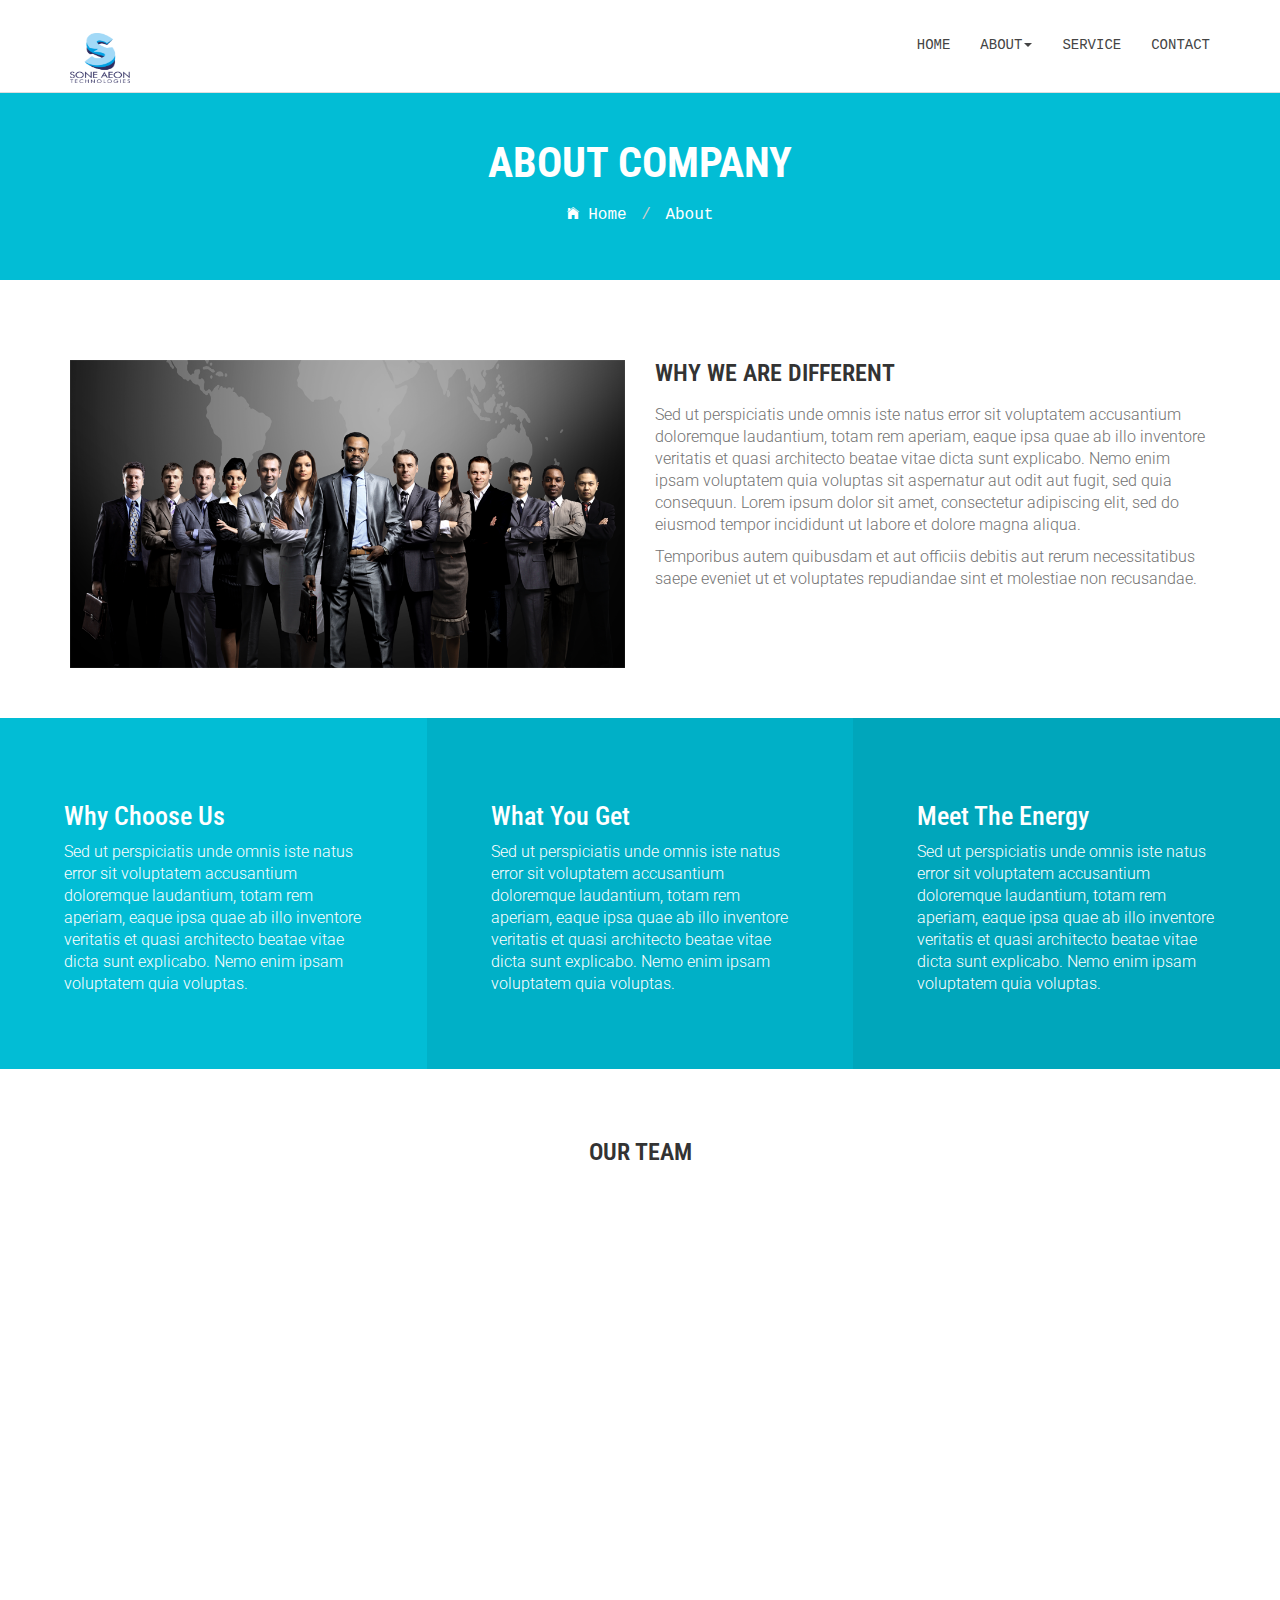
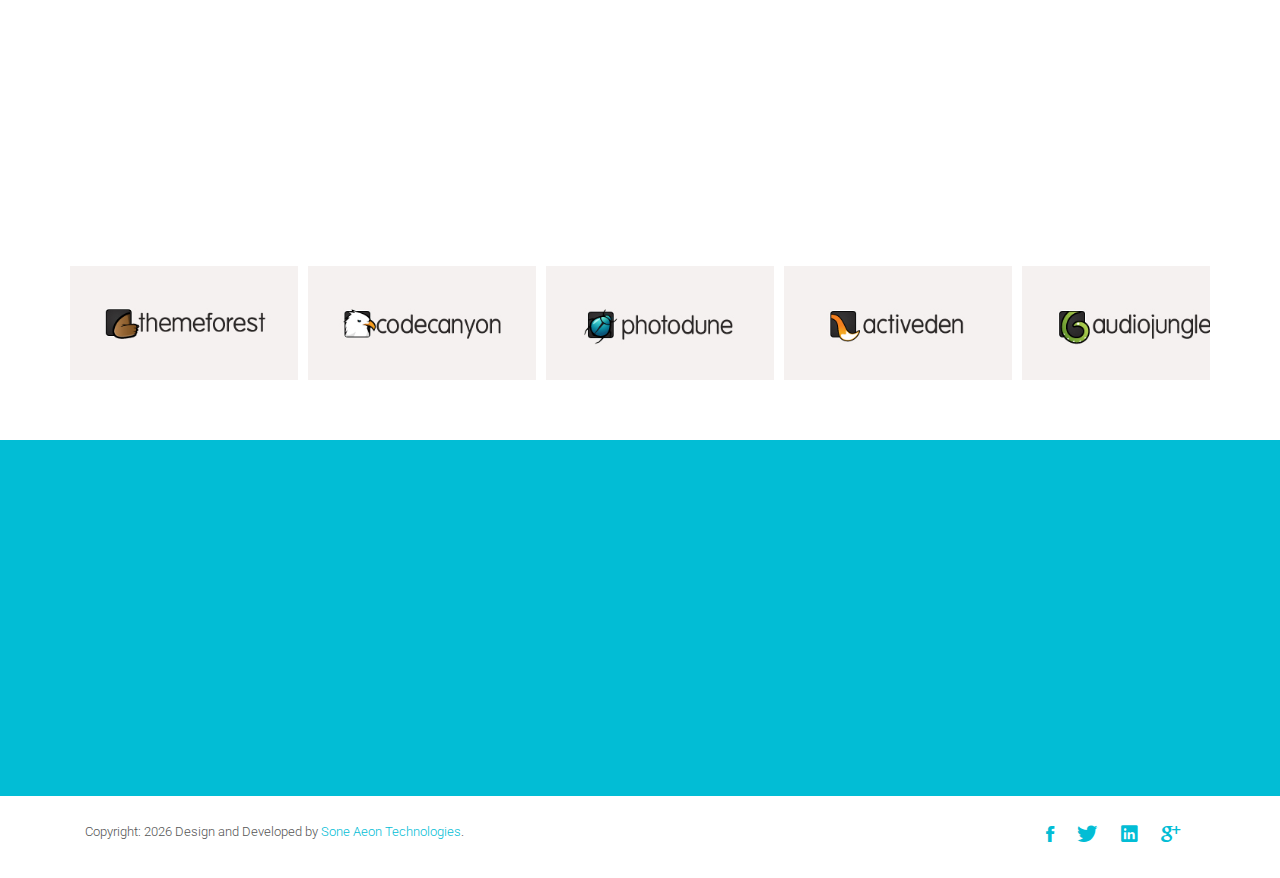
<file: project-sone aeone/about.html>
<!DOCTYPE html>
<html class="no-js">
    <head>
        <!-- Basic Page Needs
        ================================================== -->
        <meta charset="utf-8">
        <meta http-equiv="Content-Type" content="text/html; charset=utf-8">
        <link rel="icon" href="favicon.ico">
        <title>Sone Aeon Technologies</title>
        <meta name="description" content="">
        <meta name="keywords" content="">
        <meta name="author" content="">
        <!-- Mobile Specific Metas
        ================================================== -->
        <meta name="format-detection" content="telephone=no">
        <meta name="viewport" content="width=device-width, initial-scale=1">

        
        <!-- Template CSS Files
        ================================================== -->
        <!-- Twitter Bootstrs CSS -->
        <link rel="stylesheet" href="plugins/bootstrap/bootstrap.min.css">
        <!-- Ionicons Fonts Css -->
        <link rel="stylesheet" href="plugins/ionicons/ionicons.min.css">
        <!-- animate css -->
        <link rel="stylesheet" href="plugins/animate-css/animate.css">
        <!-- Hero area slider css-->
        <link rel="stylesheet" href="plugins/slider/slider.css">
        <!-- owl craousel css -->
        <link rel="stylesheet" href="plugins/owl-carousel/owl.carousel.css">
        <link rel="stylesheet" href="plugins/owl-carousel/owl.theme.css">
        <!-- Fancybox -->
        <link rel="stylesheet" href="plugins/facncybox/jquery.fancybox.css">
        <!-- template main css file -->
        <link rel="stylesheet" href="css/style.css">
    </head>
    <body>


        <!--
        ==================================================
        Header Section Start
        ================================================== -->
        <header id="top-bar" class="navbar-fixed-top animated-header">
            <div class="container">
                <div class="navbar-header">
                    <!-- responsive nav button -->
                    <button type="button" class="navbar-toggle" data-toggle="collapse" data-target=".navbar-collapse">
                    <span class="sr-only">Toggle navigation</span>
                    <span class="icon-bar"></span>
                    <span class="icon-bar"></span>
                    <span class="icon-bar"></span>
                    </button>
                    <!-- /responsive nav button -->
                    
                    <!-- logo -->
                    <div class="navbar-brand">
                        <a href="index.html" >
                            <img src="images/sonelogo.png" alt="">
                        </a>
                    </div>
                    <!-- /logo -->
                </div>
                <!-- main menu -->
                <nav class="collapse navbar-collapse navbar-right" role="navigation">
                    <div class="main-menu">
                        <ul class="nav navbar-nav navbar-right">
                            <li>
                                <a href="index.html" >Home</a>
                            </li>
                            <li class="dropdown">
                                    <a href="about.html" class="dropdown-toggle" >About<span class="caret"></span></a>
                                    <div class="dropdown-menu">
                                        <ul>
                                            <li><a href="">Our mission</a></li>
                                            <li><a href="">Our Vision</a></li>
                                            <li><a href="#team">Our Team</a></li>
                                        </ul>
                                    </div>
                                </li>
                            <li><a href="service.html">Service</a></li>
                            <!-- <li><a href="blog-left-sidebar.html">Blog</a></li> -->
                            <li><a href="contact.html">Contact</a></li>
                        </ul>
                    </div>
                </nav>
                <!-- /main nav -->
            </div>
        </header>
        

        <!-- 
        ================================================== 
            Global Page Section Start
        ================================================== -->
        <section class="global-page-header">
            <div class="container">
                <div class="row">
                    <div class="col-md-12">
                        <div class="block">
                            <h2>About Company</h2>
                            <ol class="breadcrumb">
                                <li>
                                    <a href="index.html">
                                        <i class="ion-ios-home"></i>
                                        Home
                                    </a>
                                </li>
                                <li class="active">About</li>
                            </ol>
                        </div>
                    </div>
                </div>
            </div>
        </section>


<!-- 
================================================== 
    Company Description Section Start
================================================== -->
<section class="company-description">
    <div class="container">
        <div class="row">
            <div class="col-md-6 wow fadeInLeft" data-wow-delay=".3s" >
                <img src="images/about/about-company.jpg" alt="" class="img-responsive">
            </div>
            <div class="col-md-6">
                <div class="block">
                    <h3 class="subtitle wow fadeInUp" data-wow-delay=".3s" data-wow-duration="500ms">Why We are Different</h3>
                    <p  class="wow fadeInUp" data-wow-delay=".5s" data-wow-duration="500ms">
                        Sed ut perspiciatis unde omnis iste natus error sit voluptatem accusantium doloremque laudantium, totam rem aperiam, eaque ipsa quae ab illo inventore veritatis et quasi architecto beatae vitae dicta sunt explicabo. Nemo enim ipsam voluptatem quia voluptas sit aspernatur aut odit aut fugit, sed quia consequun. Lorem ipsum dolor sit amet, consectetur adipiscing elit, sed do eiusmod tempor incididunt ut labore et dolore magna aliqua.
                    </p>
                    <p  class="wow fadeInUp" data-wow-delay=".7s" data-wow-duration="500ms">
                        Temporibus autem quibusdam et aut officiis debitis aut rerum necessitatibus saepe eveniet ut et voluptates repudiandae sint et molestiae non recusandae.
                    </p>
                    
                </div>
            </div>
        </div>
    </div>
</section>


<!-- 
================================================== 
    Company Feature Section Start
================================================== -->
<section class="about-feature clearfix">
    <div class="container-fluid">
        <div class="row">
            <div class="block about-feature-1 wow fadeInDown" data-wow-duration="500ms" data-wow-delay=".3s">
                <h2>
                Why Choose Us
                </h2>
                <p>
                    Sed ut perspiciatis unde omnis iste natus error sit voluptatem accusantium doloremque laudantium, totam rem aperiam, eaque ipsa quae ab illo inventore veritatis et quasi architecto beatae vitae dicta sunt explicabo. Nemo enim ipsam voluptatem quia voluptas.
                </p>
            </div>
            <div class="block about-feature-2 wow fadeInDown" data-wow-duration="500ms" data-wow-delay=".5s">
                <h2 class="item_title">
                What You Get
                </h2>
                <p>
                    Sed ut perspiciatis unde omnis iste natus error sit voluptatem accusantium doloremque laudantium, totam rem aperiam, eaque ipsa quae ab illo inventore veritatis et quasi architecto beatae vitae dicta sunt explicabo. Nemo enim ipsam voluptatem quia voluptas.
                </p>
            </div>
            <div class="block about-feature-3 wow fadeInDown" data-wow-duration="500ms" data-wow-delay=".7s">
                <h2 class="item_title">
                Meet The Energy
                </h2>
                <p>
                    Sed ut perspiciatis unde omnis iste natus error sit voluptatem accusantium doloremque laudantium, totam rem aperiam, eaque ipsa quae ab illo inventore veritatis et quasi architecto beatae vitae dicta sunt explicabo. Nemo enim ipsam voluptatem quia voluptas.
                </p>
            </div>
        </div>
    </div>
</section>


<!-- 
================================================== 
    Team Section Start
================================================== -->
<section id="team">
    <div class="container">
        <div class="row">
            <h2 class="subtitle text-center">Our Team</h2>
            <div class="col-md-3">
                <div class="team-member wow fadeInLeft" data-wow-duration="500ms" data-wow-delay=".3s">
                    <div class="team-img">
                        <img src="images/team/team-1.jpg" class="team-pic" alt="">
                    </div>
                    <h3 class="team_name">Jonathon Andrew</h3>
                    <p class="team_designation">CEO, Project Manager</p>
                    <p class="team_text">Lorem ipsum dolor sit amet, consectetur adipisicing elit, sed do eiusmod tempor incididunt ut labore et dolore </p>
                    <p class="social-icons">
                        <a href="#" class="facebook" target="_blank"><i class="ion-social-facebook-outline"></i></a>
                        <a href="#" target="_blank"><i class="ion-social-twitter-outline"></i></a>
                        <a href="#" target="_blank"><i class="ion-social-linkedin-outline"></i></a>
                        <a href="#" target="_blank"><i class="ion-social-googleplus-outline"></i></a>
                    </p>
                </div>
            </div>
            <div class="col-md-3">
                <div class="team-member wow fadeInLeft" data-wow-duration="500ms" data-wow-delay=".5s">
                    <div class="team-img">
                        <img src="images/team/team-2.jpg" class="team-pic" alt="">
                    </div>
                    <h3 class="team_name">Jesmin Martina</h3>
                    <p class="team_designation">CEO, Project Manager</p>
                    <p class="team_text">Lorem ipsum dolor sit amet, consectetur adipisicing elit, sed do eiusmod tempor incididunt ut labore et dolore .</p>
                    <p class="social-icons">
                        <a href="#" class="facebook" target="_blank"><i class="ion-social-facebook-outline"></i></a>
                        <a href="#" target="_blank"><i class="ion-social-twitter-outline"></i></a>
                        <a href="#" target="_blank"><i class="ion-social-linkedin-outline"></i></a>
                        <a href="#" target="_blank"><i class="ion-social-googleplus-outline"></i></a>
                    </p>
                </div>
            </div>
            <div class="col-md-3">
                <div class="team-member wow fadeInLeft" data-wow-duration="500ms" data-wow-delay=".7s">
                    <div class="team-img">
                        <img src="images/team/team-3.jpg" class="team-pic" alt="">
                    </div>
                    <h3 class="team_name">Deu John</h3>
                    <p class="team_designation">CEO, Project Manager</p>
                    <p class="team_text">Lorem ipsum dolor sit amet, consectetur adipisicing elit, sed do eiusmod tempor incididunt ut labore et dolore .</p>
                    <p class="social-icons">
                        <a href="#" class="facebook" target="_blank"><i class="ion-social-facebook-outline"></i></a>
                        <a href="#" target="_blank"><i class="ion-social-twitter-outline"></i></a>
                        <a href="#" target="_blank"><i class="ion-social-linkedin-outline"></i></a>
                        <a href="#" target="_blank"><i class="ion-social-googleplus-outline"></i></a>
                    </p>
                </div>
            </div>
            <div class="col-md-3">
                <div class="team-member wow fadeInLeft" data-wow-duration="500ms" data-wow-delay=".9s">
                    <div class="team-img">
                        <img src="images/team/team-4.jpg" class="team-pic" alt="">
                    </div>
                    <h3 class="team_name">Anderson Martin</h3>
                    <p class="team_designation">CEO, Project Manager</p>
                    <p class="team_text">Lorem ipsum dolor sit amet, consectetur adipisicing elit, sed do eiusmod tempor incididunt ut labore et dolore .</p>
                    <p class="social-icons">
                        <a href="#" class="facebook" target="_blank"><i class="ion-social-facebook-outline"></i></a>
                        <a href="#" target="_blank"><i class="ion-social-twitter-outline"></i></a>
                        <a href="#" target="_blank"><i class="ion-social-linkedin-outline"></i></a>
                        <a href="#" target="_blank"><i class="ion-social-googleplus-outline"></i></a>
                    </p>
                </div>
            </div>
        </div>
    </div>
</section>

        <!-- 
        ================================================== 
            Clients Section Start
        ================================================== -->
        <section id="clients">
            <div class="container">
                <div class="row">
                    <div class="col-md-12">
                        <h2 class="subtitle text-center wow fadeInUp animated" data-wow-duration="500ms" data-wow-delay=".3s">Our Happy Clinets</h2>
                        <p class="subtitle-des text-center wow fadeInUp animated" data-wow-duration="500ms" data-wow-delay=".5s">Lorem ipsum dolor sit amet, consectetur adipisicing elit. Labore, error.</p>
                        <div id="clients-logo" class="owl-carousel">
                            <div>
                                <img src="images/clients/logo-1.jpg" alt="">
                            </div>
                            <div>
                                <img src="images/clients/logo-2.jpg" alt="">
                            </div>
                            <div>
                                <img src="images/clients/logo-3.jpg" alt="">
                            </div>
                            <div>
                                <img src="images/clients/logo-4.jpg" alt="">
                            </div>
                            <div>
                                <img src="images/clients/logo-5.jpg" alt="">
                            </div>
                             <div>
                                <img src="images/clients/logo-1.jpg" alt="">
                            </div>
                            <div>
                                <img src="images/clients/logo-2.jpg" alt="">
                            </div>
                            <div>
                                <img src="images/clients/logo-3.jpg" alt="">
                            </div>
                            <div>
                                <img src="images/clients/logo-4.jpg" alt="">
                            </div>
                            <div>
                                <img src="images/clients/logo-5.jpg" alt="">
                            </div>
                        </div>
                    </div>
                </div>
            </div>
        </section>





            <!--
            ==================================================
            Call To Action Section Start
            ================================================== -->
            <section id="call-to-action">
                <div class="container">
                    <div class="row">
                        <div class="col-md-12">
                            <div class="block">
                                <h2 class="title wow fadeInDown" data-wow-delay=".3s" data-wow-duration="500ms">SO WHAT YOU THINK ?</h1>
                                <p class="wow fadeInDown" data-wow-delay=".5s" data-wow-duration="500ms">Lorem ipsum dolor sit amet, consectetur adipisicing elit. Nobis,<br>possimus commodi, fugiat magnam temporibus vero magni recusandae? Dolore, maxime praesentium.</p>
                                <a href="contact.html" class="btn btn-default btn-contact wow fadeInDown" data-wow-delay=".7s" data-wow-duration="500ms">Contact Us</a>
                            </div>
                        </div>
                        
                    </div>
                </div>
            </section>

            <!--
            ==================================================
            Footer Section Start
            ================================================== -->
            <footer id="footer">
                <div class="container">
                    <div class="col-md-8">
                        <p class="copyright">Copyright: <span><script>document.write(new Date().getFullYear())</script></span> Design and Developed by <a href="http://www.soneaeon.com" target="_blank">Sone Aeon Technologies</a>. 

                        </p>
                    </div>
                    <div class="col-md-4">
                        <!-- Social Media -->
                        <ul class="social">
                            <li>
                                <a href="http://wwww.fb.com/themefisher" class="Facebook">
                                    <i class="ion-social-facebook"></i>
                                </a>
                            </li>
                            <li>
                                <a href="http://wwww.twitter.com/themefisher" class="Twitter">
                                    <i class="ion-social-twitter"></i>
                                </a>
                            </li>
                            <li>
                                <a href="#" class="Linkedin">
                                    <i class="ion-social-linkedin"></i>
                                </a>
                            </li>
                            <li>
                                <a href="http://wwww.fb.com/themefisher" class="Google Plus">
                                    <i class="ion-social-googleplus"></i>
                                </a>
                            </li>
                        </ul>
                    </div>
                </div>
            </footer> <!-- /#footer -->

	<!-- Template Javascript Files
	================================================== -->
	<!-- jquery -->
	<script src="plugins/jQurey/jquery.min.js"></script>
	<!-- Form Validation -->
    <script src="plugins/form-validation/jquery.form.js"></script> 
    <script src="plugins/form-validation/jquery.validate.min.js"></script>
	<!-- owl carouserl js -->
	<script src="plugins/owl-carousel/owl.carousel.min.js"></script>
	<!-- bootstrap js -->
	<script src="plugins/bootstrap/bootstrap.min.js"></script>
	<!-- wow js -->
	<script src="plugins/wow-js/wow.min.js"></script>
	<!-- slider js -->
	<script src="plugins/slider/slider.js"></script>
	<!-- Fancybox -->
	<script src="plugins/facncybox/jquery.fancybox.js"></script>
	<!-- template main js -->
	<script src="js/main.js"></script>
 	</body>
</html>
</file>
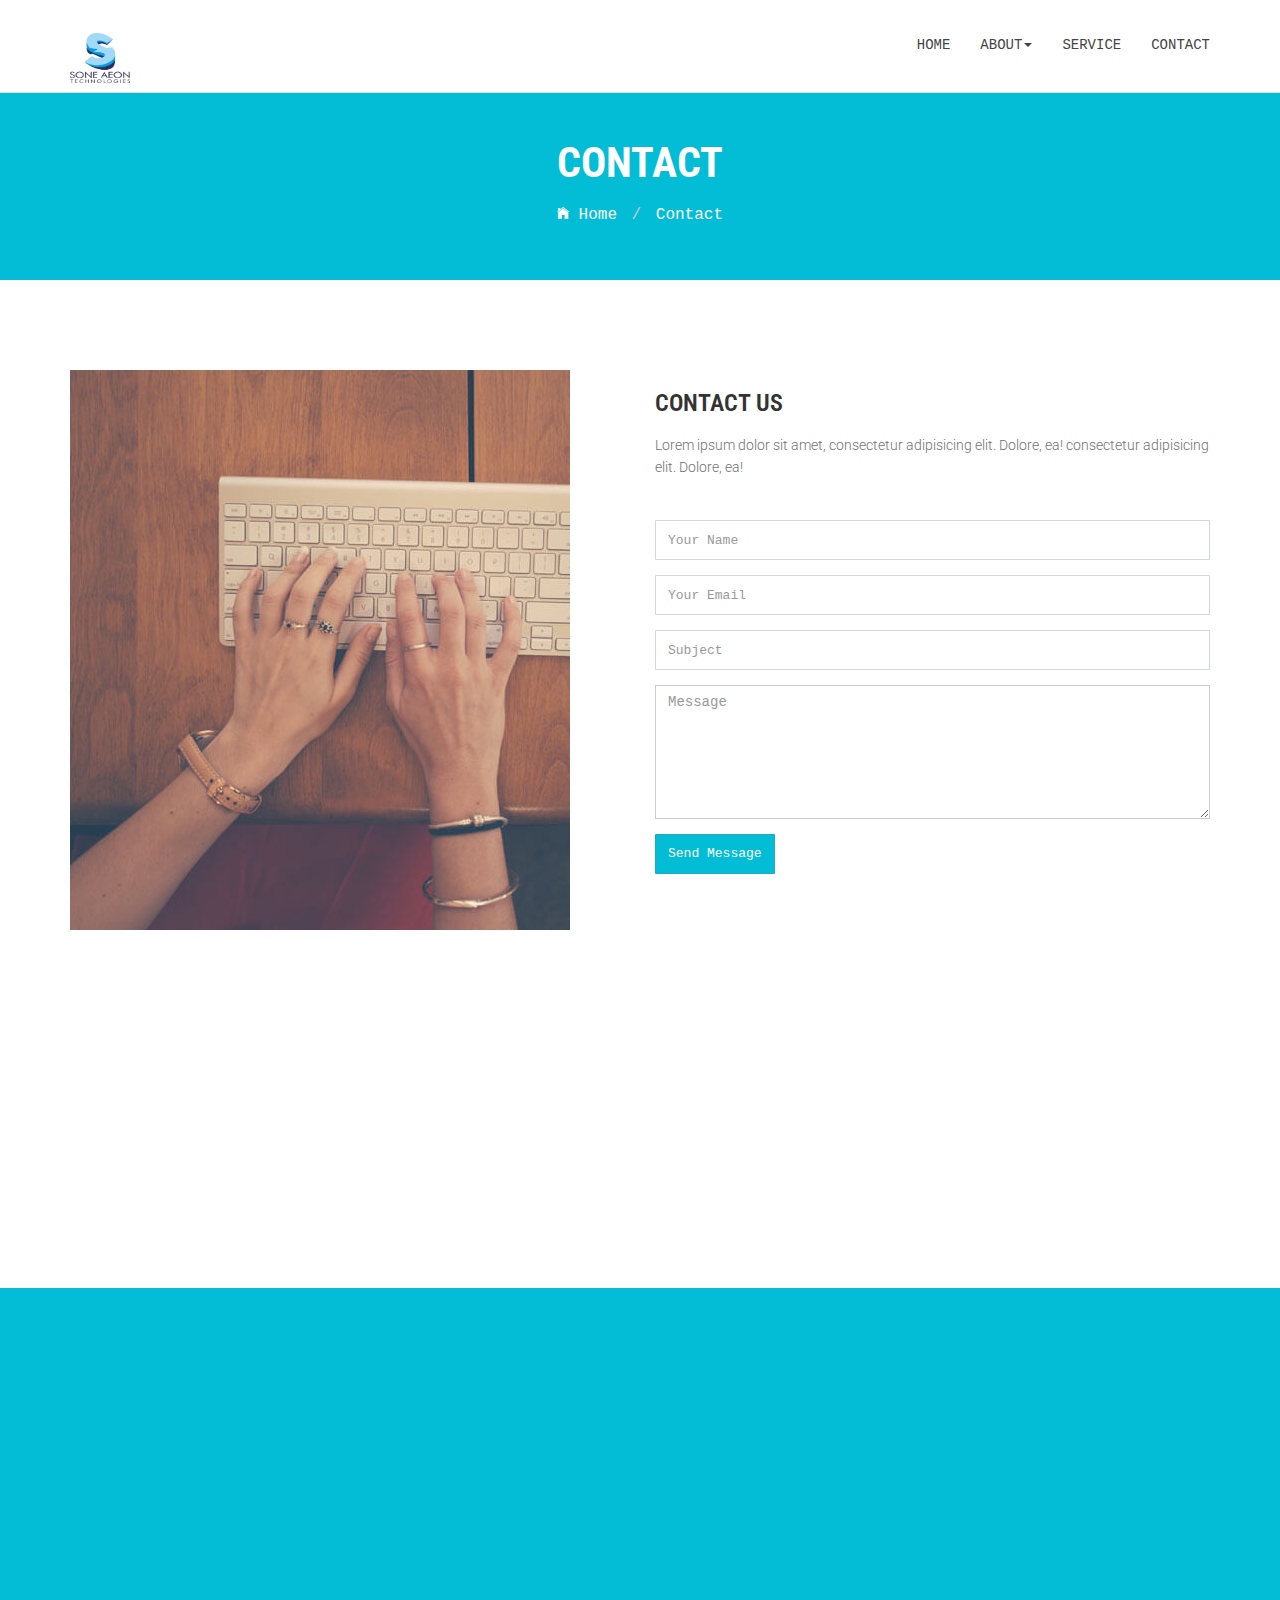
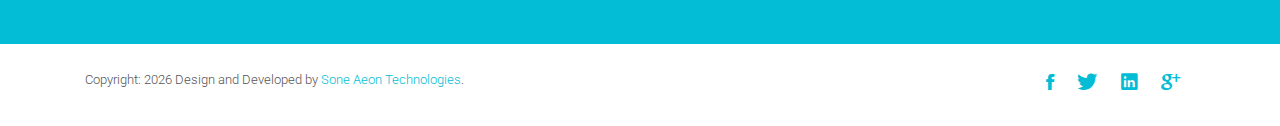
<file: project-sone aeone/contact.html>
<!DOCTYPE html>
<html class="no-js">
    <head>
        <!-- Basic Page Needs
        ================================================== -->
        <meta charset="utf-8">
        <meta http-equiv="Content-Type" content="text/html; charset=utf-8">
        <link rel="icon" href="favicon.ico">
        <title>Sone Aeon Technologies</title>
        <meta name="description" content="">
        <meta name="keywords" content="">
        <meta name="author" content="">
        <!-- Mobile Specific Metas
        ================================================== -->
        <meta name="format-detection" content="telephone=no">
        <meta name="viewport" content="width=device-width, initial-scale=1">

        
        <!-- Template CSS Files
        ================================================== -->
        <!-- Twitter Bootstrs CSS -->
        <link rel="stylesheet" href="plugins/bootstrap/bootstrap.min.css">
        <!-- Ionicons Fonts Css -->
        <link rel="stylesheet" href="plugins/ionicons/ionicons.min.css">
        <!-- animate css -->
        <link rel="stylesheet" href="plugins/animate-css/animate.css">
        <!-- Hero area slider css-->
        <link rel="stylesheet" href="plugins/slider/slider.css">
        <!-- owl craousel css -->
        <link rel="stylesheet" href="plugins/owl-carousel/owl.carousel.css">
        <link rel="stylesheet" href="plugins/owl-carousel/owl.theme.css">
        <!-- Fancybox -->
        <link rel="stylesheet" href="plugins/facncybox/jquery.fancybox.css">
        <!-- template main css file -->
        <link rel="stylesheet" href="css/style.css">
    </head>
    <body>


        <!--
        ==================================================
        Header Section Start
        ================================================== -->
        <header id="top-bar" class="navbar-fixed-top animated-header">
            <div class="container">
                <div class="navbar-header">
                    <!-- responsive nav button -->
                    <button type="button" class="navbar-toggle" data-toggle="collapse" data-target=".navbar-collapse">
                    <span class="sr-only">Toggle navigation</span>
                    <span class="icon-bar"></span>
                    <span class="icon-bar"></span>
                    <span class="icon-bar"></span>
                    </button>
                    <!-- /responsive nav button -->
                    
                    <!-- logo -->
                    <div class="navbar-brand">
                        <a href="index.html" >
                            <img src="images/sonelogo.png" alt="">
                        </a>
                    </div>
                    <!-- /logo -->
                </div>
                <!-- main menu -->
                <nav class="collapse navbar-collapse navbar-right" role="navigation">
                    <div class="main-menu">
                        <ul class="nav navbar-nav navbar-right">
                            <li>
                                <a href="index.html" >Home</a>
                            </li>
                            <li class="dropdown">
                                    <a href="about.html" class="dropdown-toggle" >About<span class="caret"></span></a>
                                    <div class="dropdown-menu">
                                        <ul>
                                            <li><a href="">Our mission</a></li>
                                            <li><a href="">Our Vision</a></li>
                                            <li><a href="about.html#team">Our Team</a></li>
                                        </ul>
                                    </div>
                                </li>
                            <li><a href="service.html">Service</a></li>
                            <!-- <li><a href="blog-left-sidebar.html">Blog</a></li> -->
                            <li><a href="contact.html">Contact</a></li>
                        </ul>
                    </div>
                </nav>
                <!-- /main nav -->
            </div>
        </header>
        

        <!-- 
        ================================================== 
            Global Page Section Start
        ================================================== -->
        <section class="global-page-header">
            <div class="container">
                <div class="row">
                    <div class="col-md-12">
                        <div class="block">
                            <h2>Contact</h2>
                            <ol class="breadcrumb">
                                <li>
                                    <a href="index.html">
                                        <i class="ion-ios-home"></i>
                                        Home
                                    </a>
                                </li>
                                <li class="active">Contact</li>
                            </ol>
                        </div>
                    </div>
                </div>
            </div>
        </section>


<!-- 
================================================== 
    Contact Section Start
================================================== -->
<section id="contact-section">
    <div class="container">
        <div class="row">
           
            <div class="col-md-6">
                 <div class="map-area">
                    <!-- <h2 class="subtitle  wow fadeInDown" data-wow-duration="500ms" data-wow-delay=".3s">Find Us</h2>
                    <p class="subtitle-des wow fadeInDown" data-wow-duration="500ms" data-wow-delay=".5s">
                        Si aute quis eu proident o cupidatat ne anim nescius, et est praesentibus, o quorum vidisse expetendis, nostrud eram quibusdam ad nam nostrud ubi.
                        
                    </p> -->
                    <div class="map">
                        <!-- <iframe src="https://www.google.com/maps/embed?pb=!1m18!1m12!1m3!1d3651.277552998015!2d90.3678744!3d23.773128800000002!2m3!1f0!2f0!3f0!3m2!1i1024!2i768!4f13.1!3m3!1m2!1s0x3755c0ae4adf3cb9%3A0x7f2cf443b764e4a4!2sShishu+Mela!5e0!3m2!1sen!2s!4v1435516022247" width="100%" height="400" frameborder="0" style="border:0" allowfullscreen></iframe> -->
                        <img src="images/frontdesk.jpg" alt="">
                    </div>
                </div>
            </div>
            <div class="col-md-6">
                <div class="block">
                    <h2 class="subtitle wow fadeInDown" data-wow-duration="500ms" data-wow-delay=".3s">Contact Us</h2>
                    <p class="subtitle-des wow fadeInDown" data-wow-duration="500ms" data-wow-delay=".5s">
                        Lorem ipsum dolor sit amet, consectetur adipisicing elit. Dolore, ea!
                         consectetur adipisicing elit. Dolore, ea!
                    </p>
                    <div class="contact-form">
                        <form id="contact-form" method="#" action="#" role="form">
                
                            <div class="form-group wow fadeInDown" data-wow-duration="500ms" data-wow-delay=".6s">
                                <input type="text" placeholder="Your Name" class="form-control" name="name" id="name">
                            </div>
                            
                            <div class="form-group wow fadeInDown" data-wow-duration="500ms" data-wow-delay=".8s">
                                <input type="email" placeholder="Your Email" class="form-control" name="email" id="email" >
                            </div>
                            
                            <div class="form-group wow fadeInDown" data-wow-duration="500ms" data-wow-delay="1s">
                                <input type="text" placeholder="Subject" class="form-control" name="subject" id="subject">
                            </div>
                            
                            <div class="form-group wow fadeInDown" data-wow-duration="500ms" data-wow-delay="1.2s">
                                <textarea rows="6" placeholder="Message" class="form-control" name="message" id="message"></textarea>    
                            </div>
                            
                            <div id="success" class="success">
                                Thank you. The Mailman is on His Way :)
                            </div>
                            
                            <div id="error" class="error">
                                Sorry, don't know what happened. Try later :(
                            </div>
                            
                            <div id="submit" class="wow fadeInDown" data-wow-duration="500ms" data-wow-delay="1.4s">
                                <input type="submit" id="contact-submit" class="btn btn-default btn-send" value="Send Message">
                            </div>                      
                        </form>
                    </div>
                </div>
            </div>
        </div>
        <div class="row address-details">
            <div class="col-md-4">
                <div class="address wow fadeInLeft" data-wow-duration="500ms" data-wow-delay=".3s">
                    <i class="ion-ios-location-outline"></i>
                    <p>27, Ademola street, off Awolowo Rd, South West, ikoyi Lagos </p>
                </div>
            </div>
            <!-- <div class="col-md-4">
                <div class="address wow fadeInLeft" data-wow-duration="500ms" data-wow-delay=".5s">
                    <i class="ion-ios-location-outline"></i>
                    <h5>125 , Kings Street,Melbourne <br>United Kingdom,600562</h5>
                </div>
            </div> -->
            <div class="col-md-4">
                <div class="email wow fadeInLeft" data-wow-duration="500ms" data-wow-delay=".7s">
                    <i class="ion-ios-email-outline"></i>
                    <p>info@soneaeon.com <br><br></p>
                </div>
            </div>
            <div class="col-md-4">
                <div class="phone wow fadeInLeft" data-wow-duration="500ms" data-wow-delay=".9s">
                    <i class="ion-ios-telephone-outline"></i>
                    <p> +2349020139613 <br><br></p>
                </div>
            </div>
        </div>
    </div>
</section>  




            <!--
            ==================================================
            Call To Action Section Start
            ================================================== -->
            <section id="call-to-action">
                <div class="container">
                    <div class="row">
                        <div class="col-md-12">
                            <div class="block">
                                <h2 class="title wow fadeInDown" data-wow-delay=".3s" data-wow-duration="500ms">SO WHAT YOU THINK ?</h1>
                                <p class="wow fadeInDown" data-wow-delay=".5s" data-wow-duration="500ms">Lorem ipsum dolor sit amet, consectetur adipisicing elit. Nobis,<br>possimus commodi, fugiat magnam temporibus vero magni recusandae? Dolore, maxime praesentium.</p>
                                <a href="contact.html" class="btn btn-default btn-contact wow fadeInDown" data-wow-delay=".7s" data-wow-duration="500ms">Contact Us</a>
                            </div>
                        </div>
                        
                    </div>
                </div>
            </section>

            <!--
            ==================================================
            Footer Section Start
            ================================================== -->
            <footer id="footer">
                <div class="container">
                    <div class="col-md-8">
                        <p class="copyright">Copyright: <span><script>document.write(new Date().getFullYear())</script></span> Design and Developed by <a href="http://www.soneaeon.com" target="_blank">Sone Aeon Technologies</a>. 

                        </p>
                    </div>
                    <div class="col-md-4">
                        <!-- Social Media -->
                        <ul class="social">
                            <li>
                                <a href="http://wwww.fb.com/themefisher" class="Facebook">
                                    <i class="ion-social-facebook"></i>
                                </a>
                            </li>
                            <li>
                                <a href="http://wwww.twitter.com/themefisher" class="Twitter">
                                    <i class="ion-social-twitter"></i>
                                </a>
                            </li>
                            <li>
                                <a href="#" class="Linkedin">
                                    <i class="ion-social-linkedin"></i>
                                </a>
                            </li>
                            <li>
                                <a href="http://wwww.fb.com/themefisher" class="Google Plus">
                                    <i class="ion-social-googleplus"></i>
                                </a>
                            </li>
                        </ul>
                    </div>
                </div>
            </footer> <!-- /#footer -->

	<!-- Template Javascript Files
	================================================== -->
	<!-- jquery -->
	<script src="plugins/jQurey/jquery.min.js"></script>
	<!-- Form Validation -->
    <script src="plugins/form-validation/jquery.form.js"></script> 
    <script src="plugins/form-validation/jquery.validate.min.js"></script>
	<!-- owl carouserl js -->
	<script src="plugins/owl-carousel/owl.carousel.min.js"></script>
	<!-- bootstrap js -->
	<script src="plugins/bootstrap/bootstrap.min.js"></script>
	<!-- wow js -->
	<script src="plugins/wow-js/wow.min.js"></script>
	<!-- slider js -->
	<script src="plugins/slider/slider.js"></script>
	<!-- Fancybox -->
	<script src="plugins/facncybox/jquery.fancybox.js"></script>
	<!-- template main js -->
	<script src="js/main.js"></script>
 	</body>
</html>
</file>
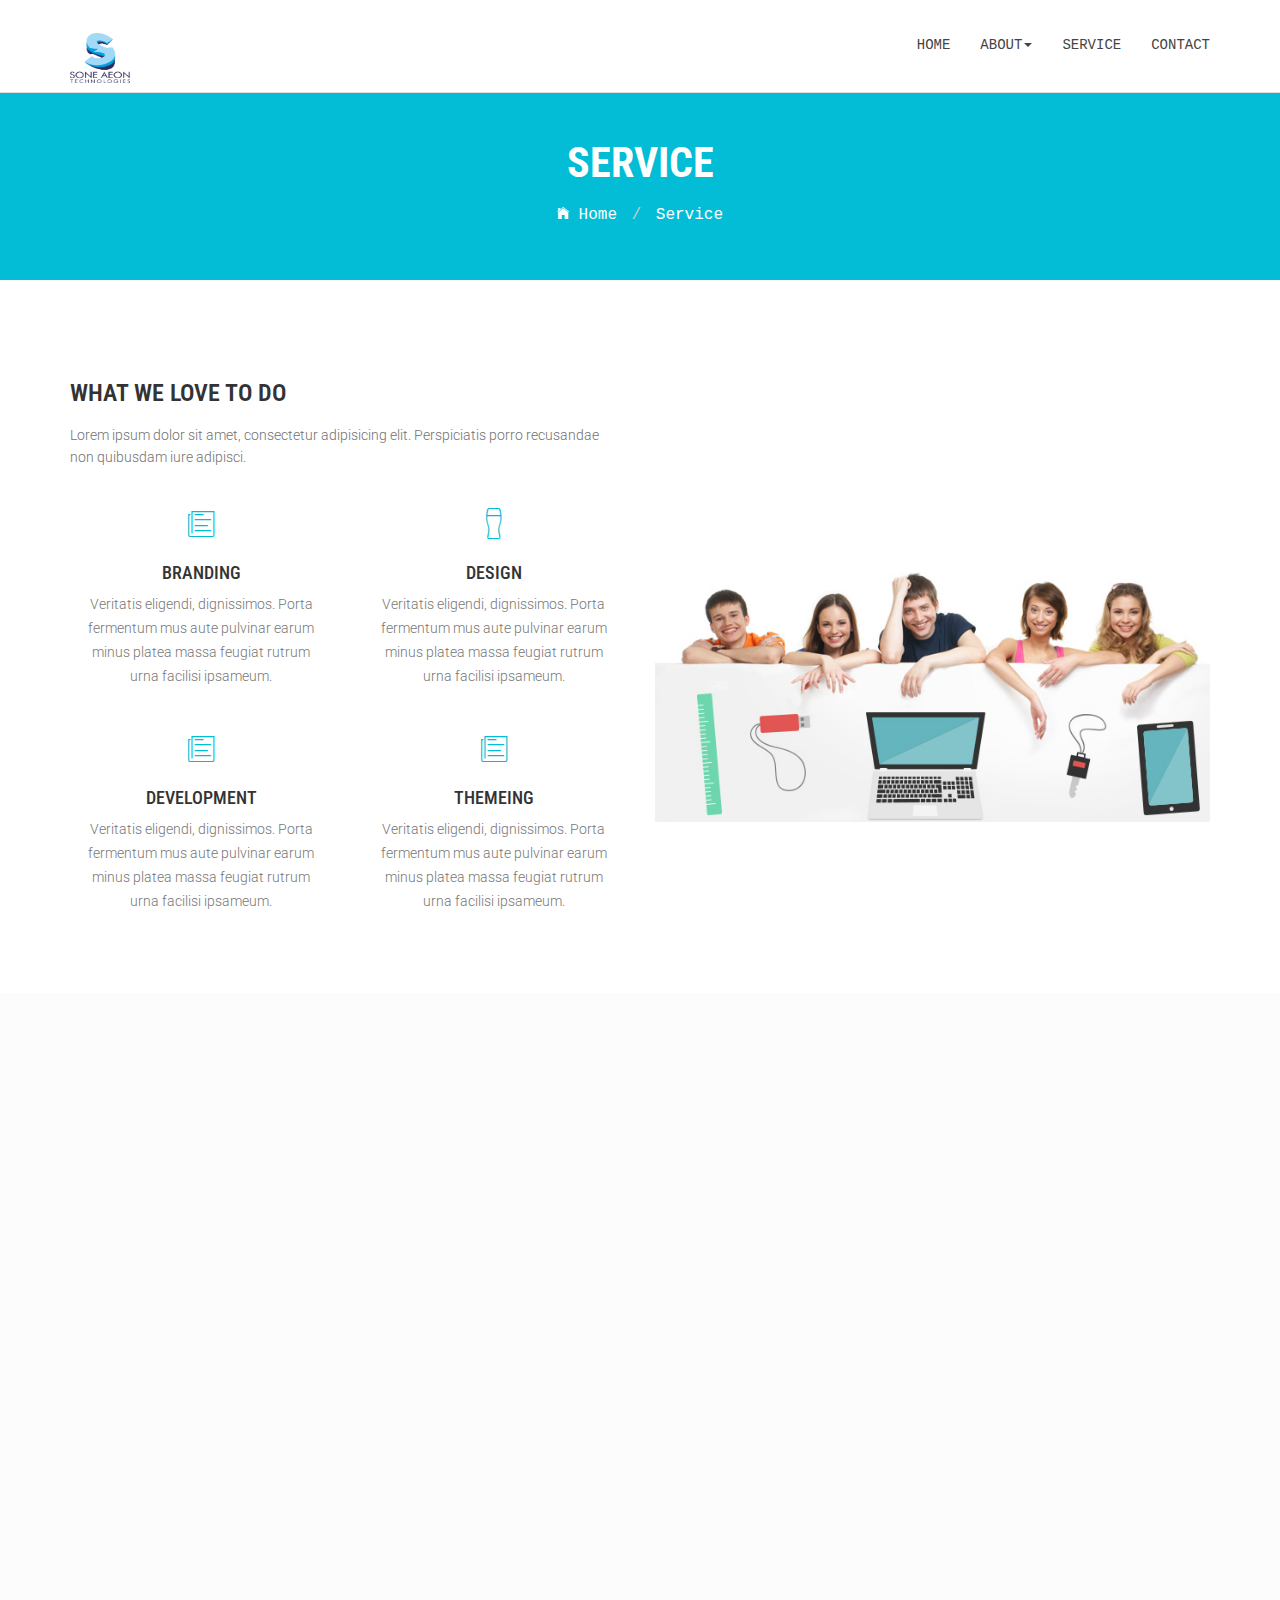
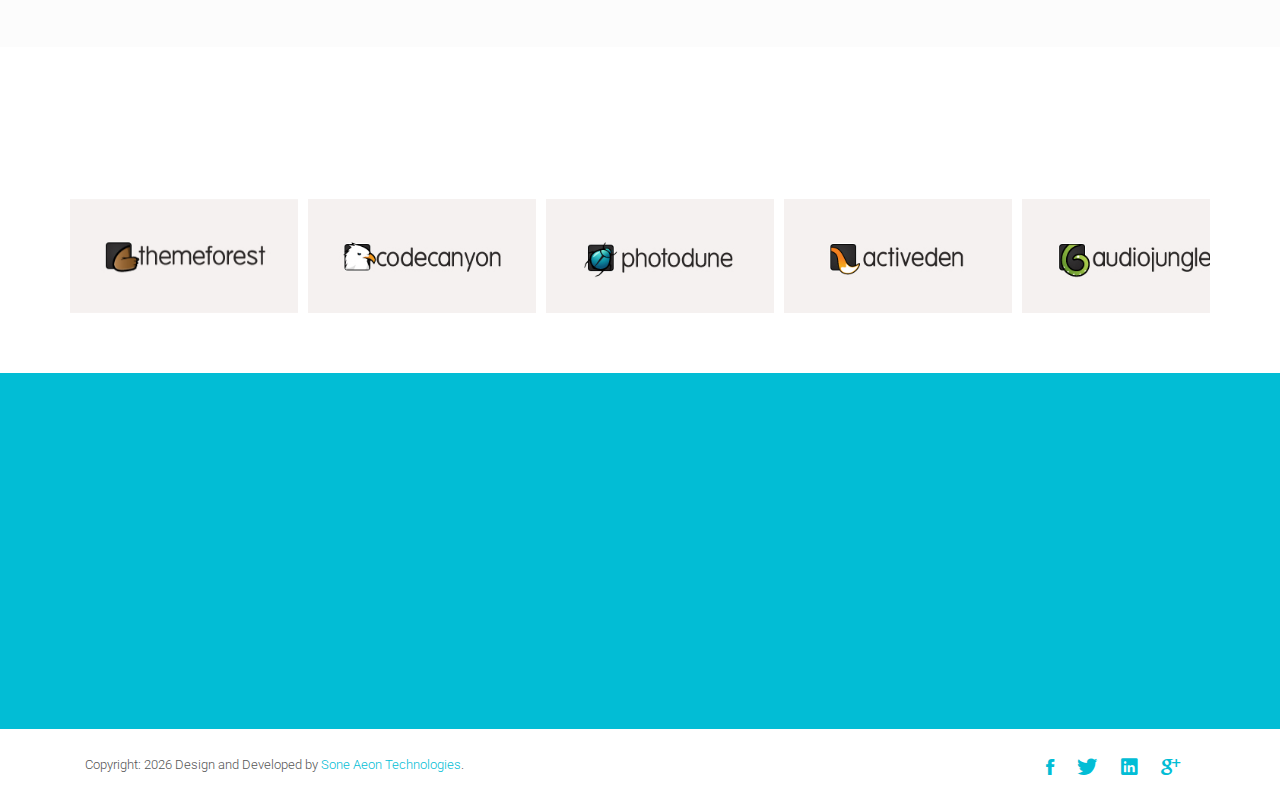
<file: project-sone aeone/service.html>
<!DOCTYPE html>
<html class="no-js">
    <head>
        <!-- Basic Page Needs
        ================================================== -->
        <meta charset="utf-8">
        <meta http-equiv="Content-Type" content="text/html; charset=utf-8">
        <link rel="icon" href="favicon.ico">
        <title>Timer Agency Template</title>
        <meta name="description" content="">
        <meta name="keywords" content="">
        <meta name="author" content="">
        <!-- Mobile Specific Metas
        ================================================== -->
        <meta name="format-detection" content="telephone=no">
        <meta name="viewport" content="width=device-width, initial-scale=1">


        
        <!-- Template CSS Files
        ================================================== -->
        <!-- Twitter Bootstrs CSS -->
        <link rel="stylesheet" href="plugins/bootstrap/bootstrap.min.css">
        <!-- Ionicons Fonts Css -->
        <link rel="stylesheet" href="plugins/ionicons/ionicons.min.css">
        <!-- animate css -->
        <link rel="stylesheet" href="plugins/animate-css/animate.css">
        <!-- Hero area slider css-->
        <link rel="stylesheet" href="plugins/slider/slider.css">
        <!-- owl craousel css -->
        <link rel="stylesheet" href="plugins/owl-carousel/owl.carousel.css">
        <link rel="stylesheet" href="plugins/owl-carousel/owl.theme.css">
        <!-- Fancybox -->
        <link rel="stylesheet" href="plugins/facncybox/jquery.fancybox.css">
        <!-- template main css file -->
        <link rel="stylesheet" href="css/style.css">
    </head>
    <body>


        <!--
        ==================================================
        Header Section Start
        ================================================== -->
        <header id="top-bar" class="navbar-fixed-top animated-header">
            <div class="container">
                <div class="navbar-header">
                    <!-- responsive nav button -->
                    <button type="button" class="navbar-toggle" data-toggle="collapse" data-target=".navbar-collapse">
                    <span class="sr-only">Toggle navigation</span>
                    <span class="icon-bar"></span>
                    <span class="icon-bar"></span>
                    <span class="icon-bar"></span>
                    </button>
                    <!-- /responsive nav button -->
                    
                    <!-- logo -->
                    <div class="navbar-brand">
                        <a href="index.html" >
                            <img src="images/sonelogo.png" alt="">
                        </a>
                    </div>
                    <!-- /logo -->
                </div>
                <!-- main menu -->
                <nav class="collapse navbar-collapse navbar-right" role="navigation">
                    <div class="main-menu">
                        <ul class="nav navbar-nav navbar-right">
                            <li>
                                <a href="index.html" >Home</a>
                            </li>
                            <li class="dropdown">
                                <a href="about.html" class="dropdown-toggle">About<span class="caret"></span></a>
                                <div class="dropdown-menu">
                                    <ul>
                                        <li><a href="">Our mission</a></li>
                                        <li><a href="">Our Vision</a></li>
                                        <li><a href="about.html#team">Our Team</a></li>
                                    </ul>
                                </div>
                            </li>
                            <li><a href="service.html">Service</a></li>
                            <!-- <li><a href="blog-left-sidebar.html">Blog</a></li> -->
                            <li><a href="contact.html">Contact</a></li>
                        </ul>
                    </div>
                </nav>
                <!-- /main nav -->
            </div>
        </header>
        

        <!-- 
        ================================================== 
            Global Page Section Start
        ================================================== -->
        <section class="global-page-header">
            <div class="container">
                <div class="row">
                    <div class="col-md-12">
                        <div class="block">
                            <h2>Service</h2>
                            <ol class="breadcrumb">
                                <li>
                                    <a href="index.html">
                                        <i class="ion-ios-home"></i>
                                        Home
                                    </a>
                                </li>
                                <li class="active">Service</li>
                            </ol>
                        </div>
                    </div>
                </div>
            </div>
        </section>


<!-- 
================================================== 
    Service Page Section  Start
================================================== -->
<section id="service-page" class="pages service-page">
    <div class="container">
        <div class="row">
            <div class="col-md-6">
                <div class="block">
                    <h2 class="subtitle wow fadeInUp animated" data-wow-delay=".3s" data-wow-duration="500ms">What We Love To Do</h2>
                    <p class="subtitle-des wow fadeInUp animated" data-wow-delay=".5s" data-wow-duration="500ms">Lorem ipsum dolor sit amet, consectetur adipisicing elit. Perspiciatis porro recusandae non quibusdam iure adipisci.</p>
                    <div class="row service-parts">
                        <div class="col-md-6">
                            <div class="block wow fadeInUp animated" data-wow-duration="400ms" data-wow-delay="600ms">
                                <i class="ion-ios-paper-outline"></i>
                                <h4>BRANDING</h4>
                                <p>Veritatis eligendi, dignissimos. Porta fermentum mus aute pulvinar earum minus platea massa feugiat rutrum urna facilisi ipsameum.</p>
                            </div>
                        </div>
                        <div class="col-md-6">
                            <div class="block wow fadeInUp animated" data-wow-duration="400ms" data-wow-delay="800ms">
                                <i class="ion-ios-pint-outline"></i>
                                <h4>DESIGN</h4>
                                <p>Veritatis eligendi, dignissimos. Porta fermentum mus aute pulvinar earum minus platea massa feugiat rutrum urna facilisi ipsameum.</p>
                            </div>
                        </div>
                        <div class="col-md-6">
                            <div class="block wow fadeInUp animated" data-wow-duration="400ms" data-wow-delay="1s">
                                <i class="ion-ios-paper-outline"></i>
                                <h4>DEVELOPMENT</h4>
                                <p>Veritatis eligendi, dignissimos. Porta fermentum mus aute pulvinar earum minus platea massa feugiat rutrum urna facilisi ipsameum.</p>
                            </div>
                        </div>
                        <div class="col-md-6">
                            <div class="block wow fadeInUp animated" data-wow-duration="400ms" data-wow-delay="1.1s">
                                <i class="ion-ios-paper-outline"></i>
                                <h4>THEMEING</h4>
                                <p>Veritatis eligendi, dignissimos. Porta fermentum mus aute pulvinar earum minus platea massa feugiat rutrum urna facilisi ipsameum.</p>
                            </div>
                        </div>
                    </div>
                </div>
            </div>
            <div class="col-md-6">
                <div class="block">
                    <img class="img-responsive" src="images/team.jpg" alt="">
                </div>
            </div>
        </div>
    </div>
</section>


<!-- 
================================================== 
    Works Section Start
================================================== -->
<section class="works service-page">
    <div class="container">
        <h2 class="subtitle wow fadeInUp animated" data-wow-delay=".3s" data-wow-duration="500ms">Some Of Our Features Works</h2>
            <p class="subtitle-des wow fadeInUp animated" data-wow-delay=".5s" data-wow-duration="500ms">
                Aliquam lobortis. Maecenas vestibulum mollis diam. Pellentesque auctor neque nec urna. Nulla sit amet est. Aenean posuere <br> tortor sed cursus feugiat, nunc augue blandit nunc, eu sollicitudin urna dolor sagittis lacus.
            </p>
        <div class="row">
            <div class="col-sm-3">
                 <figure class="wow fadeInLeft animated portfolio-item" data-wow-duration="500ms" data-wow-delay="0ms">
                    <div class="img-wrapper">
                        <img src="images/portfolio/item-1.jpg" class="img-responsive" alt="this is a title" >
                        <div class="overlay">
                            <div class="buttons">
                                <a rel="gallery" class="fancybox" href="images/portfolio/item-1.jpg">Demo</a>        
                                <a target="_blank" href="">Details</a>
                            </div>
                        </div>
                    </div>
                    <figcaption>
                        <h4>
                            <a href="#">
                                Dew Drop        
                            </a>
                        </h4>
                        <p>
                            Redesigne UI Concept
                        </p>
                    </figcaption>
                </figure>
            </div>

            <div class="col-sm-3">
                <figure class="wow fadeInLeft animated" data-wow-duration="500ms" data-wow-delay="300ms">
                    <div class="img-wrapper">
                        <img src="images/portfolio/item-2.jpg" class="img-responsive" alt="this is a title" >
                        <div class="overlay">
                            <div class="buttons">
                                <a rel="gallery" class="fancybox" href="images/portfolio/item-2.jpg">Demo</a>        
                                <a target="_blank" href="">Details</a>
                            </div>
                        </div>
                    </div>
                    <figcaption>
                        <h4>
                            <a href="#">
                                Bottle Mockup        
                            </a>
                        </h4>
                        <p>
                            Lorem ipsum dolor sit.
                        </p>
                    </figcaption>
                </figure>
            </div>

            <div class="col-sm-3">
                <figure class="wow fadeInLeft animated" data-wow-duration="500ms" data-wow-delay="300ms">
                    <div class="img-wrapper">
                        <img src="images/portfolio/item-3.jpg" class="img-responsive" alt="" >
                        <div class="overlay">
                            <div class="buttons">
                                <a rel="gallery" class="fancybox" href="images/portfolio/item-3.jpg">Demo</a>        
                                <a target="_blank" href="">Details</a>
                            </div>
                        </div>
                    </div>
                    <figcaption>
                        <h4>
                            <a href="#">
                                Table Design        
                            </a>
                        </h4>
                        <p>
                            Lorem ipsum dolor sit amet.
                        </p>
                    </figcaption>
                </figure>
            </div>

            <div class="col-sm-3">
                <figure class="wow fadeInLeft animated" data-wow-duration="500ms" data-wow-delay="600ms">
                    <div class="img-wrapper">
                        <img src="images/portfolio/item-4.jpg" class="img-responsive" alt="" >
                        <div class="overlay">
                            <div class="buttons">
                                <a rel="gallery" class="fancybox" href="images/portfolio/item-4.jpg">Demo</a>        
                                <a target="_blank" href="">Details</a>
                            </div>
                        </div>
                    </div>
                    <figcaption>
                        <h4>
                            <a href="#">
                                Make Up elements        
                            </a>
                        </h4>
                        <p>
                            Lorem ipsum dolor.
                        </p>
                    </figcaption>
                </figure>
            </div>
        </div>
    </div>
</section>

        <!-- 
        ================================================== 
            Clients Section Start
        ================================================== -->
        <section id="clients">
            <div class="container">
                <div class="row">
                    <div class="col-md-12">
                        <h2 class="subtitle text-center wow fadeInUp animated" data-wow-duration="500ms" data-wow-delay=".3s">Our Happy Clinets</h2>
                        <p class="subtitle-des text-center wow fadeInUp animated" data-wow-duration="500ms" data-wow-delay=".5s">Lorem ipsum dolor sit amet, consectetur adipisicing elit. Labore, error.</p>
                        <div id="clients-logo" class="owl-carousel">
                            <div>
                                <img src="images/clients/logo-1.jpg" alt="">
                            </div>
                            <div>
                                <img src="images/clients/logo-2.jpg" alt="">
                            </div>
                            <div>
                                <img src="images/clients/logo-3.jpg" alt="">
                            </div>
                            <div>
                                <img src="images/clients/logo-4.jpg" alt="">
                            </div>
                            <div>
                                <img src="images/clients/logo-5.jpg" alt="">
                            </div>
                             <div>
                                <img src="images/clients/logo-1.jpg" alt="">
                            </div>
                            <div>
                                <img src="images/clients/logo-2.jpg" alt="">
                            </div>
                            <div>
                                <img src="images/clients/logo-3.jpg" alt="">
                            </div>
                            <div>
                                <img src="images/clients/logo-4.jpg" alt="">
                            </div>
                            <div>
                                <img src="images/clients/logo-5.jpg" alt="">
                            </div>
                        </div>
                    </div>
                </div>
            </div>
        </section>
        <!--
            ==================================================
            Call To Action Section Start
            ================================================== -->
            <section id="call-to-action">
                    <div class="container">
                        <div class="row">
                            <div class="col-md-12">
                                <div class="block">
                                    <h2 class="title wow fadeInDown" data-wow-delay=".3s" data-wow-duration="500ms">SO WHAT YOU THINK ?</h1>
                                    <p class="wow fadeInDown" data-wow-delay=".5s" data-wow-duration="500ms">Lorem ipsum dolor sit amet, consectetur adipisicing elit. Nobis,<br>possimus commodi, fugiat magnam temporibus vero magni recusandae? Dolore, maxime praesentium.</p>
                                    <a href="contact.html" class="btn btn-default btn-contact wow fadeInDown" data-wow-delay=".7s" data-wow-duration="500ms">Contact Us</a>
                                </div>
                            </div>
                            
                        </div>
                    </div>
                </section>
    
            <!--
            ==================================================
            Footer Section Start
            ================================================== -->
            <footer id="footer">
                <div class="container">
                    <div class="col-md-8">
                        <p class="copyright">Copyright: <span><script>document.write(new Date().getFullYear())</script></span> Design and Developed by <a href="http://www.soneaeon.com" target="_blank">Sone Aeon Technologies</a>. 

                        </p>
                    </div>
                    <div class="col-md-4">
                        <!-- Social Media -->
                        <ul class="social">
                            <li>
                                <a href="http://wwww.fb.com/themefisher" class="Facebook">
                                    <i class="ion-social-facebook"></i>
                                </a>
                            </li>
                            <li>
                                <a href="http://wwww.twitter.com/themefisher" class="Twitter">
                                    <i class="ion-social-twitter"></i>
                                </a>
                            </li>
                            <li>
                                <a href="#" class="Linkedin">
                                    <i class="ion-social-linkedin"></i>
                                </a>
                            </li>
                            <li>
                                <a href="http://wwww.fb.com/themefisher" class="Google Plus">
                                    <i class="ion-social-googleplus"></i>
                                </a>
                            </li>
                        </ul>
                    </div>
                </div>
            </footer> <!-- /#footer -->

        <!-- Template Javascript Files
        ================================================== -->
        <!-- jquery -->
        <script src="plugins/jQurey/jquery.min.js"></script>
        <!-- Form Validation -->
        <script src="plugins/form-validation/jquery.form.js"></script> 
        <script src="plugins/form-validation/jquery.validate.min.js"></script>
        <!-- owl carouserl js -->
        <script src="plugins/owl-carousel/owl.carousel.min.js"></script>
        <!-- bootstrap js -->
        <script src="plugins/bootstrap/bootstrap.min.js"></script>
        <!-- wow js -->
        <script src="plugins/wow-js/wow.min.js"></script>
        <!-- slider js -->
        <script src="plugins/slider/slider.js"></script>
        <!-- Fancybox -->
        <script src="plugins/facncybox/jquery.fancybox.js"></script>
        <!-- template main js -->
        <script src="js/main.js"></script>
 	</body>
</html>
</file>
<file: project-sone aeone/plugins/slider/slider.css>
/* -------------------------------- 

Primary style

-------------------------------- */


.cd-words-wrapper {
  display: inline-block;
  position: relative;
  text-align: left;
}
.cd-words-wrapper b {
  display: inline-block;
  position: absolute;
  white-space: nowrap;
  left: 0;
  top: 0;
}
.cd-words-wrapper b.is-visible {
  position: relative;
}
.no-js .cd-words-wrapper b {
  opacity: 0;
}
.no-js .cd-words-wrapper b.is-visible {
  opacity: 1;
}


xslide 

-------------------------------- */
.cd-headline.slide span {
  display: inline-block;
  padding: .2em 0;
}
.cd-headline.slide .cd-words-wrapper {
  overflow: hidden;
  vertical-align: top;
  width: auto!important;
}
.cd-headline.slide b {
  opacity: 0;
  top: .2em;
}
.cd-headline.slide b.is-visible {
  top: 0;
  opacity: 1;
  -webkit-animation: slide-in 0.6s;
  -moz-animation: slide-in 0.6s;
  animation: slide-in 0.6s;
}
.cd-headline.slide b.is-hidden {
  -webkit-animation: slide-out 0.6s;
  -moz-animation: slide-out 0.6s;
  animation: slide-out 0.6s;
}

@-webkit-keyframes slide-in {
  0% {
    opacity: 0;
    -webkit-transform: translateY(-100%);
  }
  60% {
    opacity: 1;
    -webkit-transform: translateY(20%);
  }
  100% {
    opacity: 1;
    -webkit-transform: translateY(0);
  }
}
@-moz-keyframes slide-in {
  0% {
    opacity: 0;
    -moz-transform: translateY(-100%);
  }
  60% {
    opacity: 1;
    -moz-transform: translateY(20%);
  }
  100% {
    opacity: 1;
    -moz-transform: translateY(0);
  }
}
@keyframes slide-in {
  0% {
    opacity: 0;
    -webkit-transform: translateY(-100%);
    -moz-transform: translateY(-100%);
    -ms-transform: translateY(-100%);
    -o-transform: translateY(-100%);
    transform: translateY(-100%);
  }
  60% {
    opacity: 1;
    -webkit-transform: translateY(20%);
    -moz-transform: translateY(20%);
    -ms-transform: translateY(20%);
    -o-transform: translateY(20%);
    transform: translateY(20%);
  }
  100% {
    opacity: 1;
    -webkit-transform: translateY(0);
    -moz-transform: translateY(0);
    -ms-transform: translateY(0);
    -o-transform: translateY(0);
    transform: translateY(0);
  }
}
@-webkit-keyframes slide-out {
  0% {
    opacity: 1;
    -webkit-transform: translateY(0);
  }
  60% {
    opacity: 0;
    -webkit-transform: translateY(120%);
  }
  100% {
    opacity: 0;
    -webkit-transform: translateY(100%);
  }
}
@-moz-keyframes slide-out {
  0% {
    opacity: 1;
    -moz-transform: translateY(0);
  }
  60% {
    opacity: 0;
    -moz-transform: translateY(120%);
  }
  100% {
    opacity: 0;
    -moz-transform: translateY(100%);
  }
}
@keyframes slide-out {
  0% {
    opacity: 1;
    -webkit-transform: translateY(0);
    -moz-transform: translateY(0);
    -ms-transform: translateY(0);
    -o-transform: translateY(0);
    transform: translateY(0);
  }
  60% {
    opacity: 0;
    -webkit-transform: translateY(120%);
    -moz-transform: translateY(120%);
    -ms-transform: translateY(120%);
    -o-transform: translateY(120%);
    transform: translateY(120%);
  }
  100% {
    opacity: 0;
    -webkit-transform: translateY(100%);
    -moz-transform: translateY(100%);
    -ms-transform: translateY(100%);
    -o-transform: translateY(100%);
    transform: translateY(100%);
  }
}
/* --------------------------------
</file>
<file: project-sone aeone/css/style.css>
@import url(http://fonts.googleapis.com/css?family=Roboto:400,300,100,500,700);
@import url(http://fonts.googleapis.com/css?family=Roboto+Condensed:400,300,700);
@import url(http://fonts.googleapis.com/css?family=Glegoo);
body {
  font-family: monospace;
}

h1, h2, h3, h4, h5, h6 {
  font-family: "Roboto Condensed", sans-serif;
}

h2 {
  font-size: 26px;
}

p {
  font-family: "Roboto", sans-serif;
  line-height: 22px;
  font-size: 16px;
  font-weight: 300;
}

body {
  background: #ffffff;
}

ul {
  padding-left: 0;
}

ul li {
  list-style: none;
}

a:hover {
  text-decoration: none;
  
}

.section-heading {
  text-align: center;
  margin-bottom: 65px;
}

.section-heading p {
  font-size: 14px;
  font-weight: 300;
  color: #727272;
  line-height: 20px;
}

.title {
  font-size: 30px;
  line-height: 1.1;
  font-weight: 300;
  color: #333;
  text-transform: uppercase;
  margin-bottom: 20px;
}

.subtitle {
  font-size: 24px;
  font-weight: 600;
  margin-bottom: 18px;
  text-transform: uppercase;
}

.subtitle-des {
  color: #727272;
  font-size: 14px;
  margin-bottom: 35px;
  font-weight: 300;
}

.pages {
  padding: 80px 0 40px;
}

.moduler {
  padding: 140px 0;
}

.social-share li {
  display: inline-block;
  margin: 3px 1px;
}

.social-share a {
  font-size: 20px;
  color: #fff;
  background: #02bdd5;
  padding: 4px 10px;
  display: inline-block;
}

.fancybox-close {
  background: url("../images/icons/close.png") no-repeat scroll 0 0 transparent;
  height: 50px;
  right: 0;
  top: 0;
  width: 50px;
}

.fancybox-next span {
  background: url("../images/icons/right.png") no-repeat scroll center center #009ee3;
  height: 50px;
  width: 50px;
  right: 0;
}

.fancybox-prev span {
  background: url("../images/icons/left.png") no-repeat scroll center center #009ee3;
  height: 50px;
  width: 50px;
  left: 0;
}

.fancybox-title {
  padding: 15px 8px;
}

.fancybox-title h3 {
  font-size: 15px;
  margin: 0;
}

.global-page-header {
  background-attachment: fixed;
  background-size: cover;
  padding: 120px 0 25px 0;
  position: relative;
  background: #02bdd5;
  color: #fff;
}

.global-page-header h2 {
  font-size: 42px;
  font-weight: bold;
  color: #fff;
  text-transform: uppercase;
}

.global-page-header .breadcrumb {
  background: none;
  font-size: 16px;
  padding: 8px  0;
}

.global-page-header .breadcrumb .active, .global-page-header .breadcrumb li a {
  color: #fff;
}

.global-page-header .block {
  position: relative;
  z-index: 99;
  text-align: center;
}

.works-fit {
  padding: 40px 0;
}

.works-fit figure .buttons {
  left: 14%;
}

.company-description {
  margin-top: 80px;
}

.company-description .block h3 {
  margin-top: 0;
}

.company-description .block p {
  color: #727272;
}

/*=== MEDIA QUERY ===*/
.navbar-default .navbar-nav li a:hover {
  color: #02bdd5;
  
}

.navbar.navbar-default {
  border: 0;
  border-radius: 0;
  margin-bottom: 0;
}

.navbar.navbar-default .navbar-toggle {
  margin-top: 32px;
}

.navbar-header .navbar-brand {
  padding: 5px 0;
}

.navbar-header .navbar-brand a {
  height: auto;
  display: inline-block;
  margin-top: 8px;
}

.navbar-header .navbar-brand img{
  height: 50px;
  width: 60px;
}

.navbar-inverse .navbar-toggle {
  background: #444;
}

.navbar-inverse .navbar-toggle:focus {
  background: #444;
}

#top-bar {
  background: #fff;
  color: #fff;
  transition: all 0.2s ease-out 0s;
  padding: 15px 0;
  box-shadow: 0 0 3px 0 rgba(0, 0, 0, 0.1);
  border-bottom: 1px solid #dedede;
}

#top-bar .navbar-nav li a:hover {
  background: transparent;
}

#top-bar.animated-header {
  padding: 20px 0;
  background: #fff;
  box-shadow: none;
}

#top-bar .main-menu li {
  position: relative;
}

#top-bar .main-menu li a {
  color: #444;
  font-size: 14px;
  font-weight: 500;
  border-bottom: 2px solid transparent;
  transition: .3s all;
  text-transform: uppercase;
  font-family: monospace;
}

#top-bar .main-menu li a:hover {
  color: whitesmoke;
  background-color: #02bdd5;
}

.navbar-custom .nav li a {
  position: relative;
  color: #222222;
  
}

.navbar-right .dropdown-menu {
  right: auto;
  left: 0;
}

.navbar-custom .dropdown-menu {
  position: absolute;
  display: block;
  visibility: hidden;
  opacity: 0;
}

.navbar-toggle {
  background: #222222;
}

.navbar-toggle .icon-bar {
  background: #fff;
}

.dropdown-menu ul {
  list-style: none;
  padding: 15px;
  margin-left: auto;
  margin-right: auto;
  margin-bottom: 0;
  margin-top: -5px;
  background: #fff;
  background-color: rgba(0, 0, 0, 0.95);
  box-shadow: 0 2px 0.09px rgba(0, 0, 0, 0.15);
}

.nav .open a {
  background-color: transparent;
}

.nav .open a:focus {
  background-color: transparent;
}

#top-bar .dropdown-menu ul li a {
  display: block;
  font-size: 13px;
  font-weight: 400;
  line-height: normal;
  text-decoration: none;
  padding: 8px 0;
  color: #fff;
  border-bottom: 1px solid rgba(0, 0, 0, 0.1);
}

#hero-area {
  background: url("../images/slider.jpg") no-repeat 50%;
  background-size: cover;
  background-attachment: fixed;
  padding: 230px 0;
  color: #fff;
  box-shadow: 0 0 8px rgba(0, 0, 0, 0.3);
  position: relative;
}

#hero-area:before {
  content: '';
  z-index: 9;
  background: rgba(255, 255, 255, 0.78);
  position: absolute;
  top: 0;
  left: 0;
  right: 0;
  bottom: 0;
}

#hero-area .block {
  position: relative;
  z-index: 999;
}

#hero-area h1 {
  font-size: 40px;
  line-height: 50px;
  color: #333;
  font-weight: 700;
  margin-bottom: 15px;
  text-transform: uppercase;
}

#hero-area h2 {
  font-size: 18px;
  font-weight: 300;
  margin-bottom: 38px;
  line-height: 27px;
  text-transform: uppercase;
  color: #666;
  font-family: 'Roboto', sans-serif;
  margin-top: 25px;
}

#hero-area .btn {
  background: #414141;
  border: none;
  color: #fff;
  padding: 20px 35px;
  margin-top: 30px;
  font-size: 16px;
  font-size: 13px;
  line-height: 1em;
  text-transform: uppercase;
  letter-spacing: normal;
  border-radius: 0;
}

#call-to-action {
  background: #02bdd5;
  background-size: cover;
  background-attachment: fixed;
  padding: 80px 0;
  text-align: center;
  position: relative;
  color: #fff;
}

#call-to-action .block {
  position: relative;
  z-index: 99;
  color: #fff;
}

#call-to-action .block h2 {
  margin-bottom: 15px;
  color: #fff;
}

#call-to-action .block p {
  font-size: 15px;
  font-weight: 300;
  font-family: 'Roboto', sans-serif;
  margin-top: 20px;
}

#call-to-action .block .btn-contact {
  background: #fff;
  border: none;
  color: #02bdd5;
  padding: 16px 35px;
  margin-top: 20px;
  font-size: 12px;
  letter-spacing: 2px;
  text-transform: uppercase;
  border-radius: 0;
}

#call-to-action .block .btn-contact i {
  margin-right: 10px;
}

#about {
  padding: 110px 0;
}

#about .block {
  padding: 20px 30px 0 30px;
}

#about .block h2 {
  font-size: 24px;
  font-weight: 600;
  margin-bottom: 30px;
  text-transform: uppercase;
}

#about .block p {
  color: #727272;
  font-size: 16px;
  line-height: 28px;
  margin-bottom: 35px;
}

#about .block img {
  max-width: 100%;
}

.about-feature {
  margin-top: 50px;
}

.about-feature .block {
  color: #fff;
  width: 33.33%;
  padding: 5%;
  float: left;
}

.about-feature .block p {
  font-weight: 300;
}

.about-feature .about-feature-1 {
  background: #02bdd5;
}

.about-feature .about-feature-2 {
  background: #00B0C7;
}

.about-feature .about-feature-3 {
  background: #00A6BB;
}

.works {
  padding: 80px 0;
  background: #FCFCFC;
}

.works .block {
  position: relative;
  z-index: 99;
}

.works .block:hover .img-overly .overly {
  opacity: 1;
}

.works .block h4 {
  padding: 20px 15px;
  margin-top: 0;
  color: #666;
}

.works .block .img-overly {
  position: relative;
  background: rgba(0, 0, 0, 0.85);
}

.works .block .img-overly img {
  border-radius: 0;
}

.works .block .img-overly .overly {
  background: rgba(57, 181, 74, 0.9);
  position: absolute;
  top: 0;
  right: 0;
  left: 0;
  bottom: 0;
  opacity: 0;
  transition: .3s all;
}

.works .block .img-overly .overly a {
  position: absolute;
  top: 45%;
  left: 22%;
}

.works .block .img-overly .overly a i {
  font-size: 30px;
  color: #fff;
}

figure {
  background: #fff;
  margin-bottom: 45px;
  box-shadow: 0 2px 5px 0 rgba(0, 0, 0, 0.04), 0 2px 10px 0 rgba(0, 0, 0, 0.06);
}

figure .img-wrapper {
  position: relative;
  overflow: hidden;
}

figure img {
  -webkit-transform: scale3d(1, 1, 1);
  transform: scale3d(1, 1, 1);
  transition: -webkit-transform 400ms;
  transition: transform 400ms;
  transition: transform 400ms, -webkit-transform 400ms;
}

figure:hover img {
  -webkit-transform: scale3d(1.2, 1.2, 1);
  transform: scale3d(1.2, 1.2, 1);
}

figure:hover .overlay {
  opacity: 1;
}

figure:hover .overlay .buttons a {
  -webkit-transform: scale3d(1, 1, 1);
  transform: scale3d(1, 1, 1);
}

figure .overlay {
  position: absolute;
  top: 0;
  left: 0;
  right: 0;
  bottom: 0;
  padding: 10px;
  text-align: center;
  background: rgba(0, 0, 0, 0.7);
  opacity: 0;
  transition: opacity 400ms;
}

figure .overlay a {
  display: inline-block;
  color: #fff;
  padding: 10px 23px;
  line-height: 1;
  border: 1px solid #fff;
  border-radius: 0px;
  margin: 4px;
  -webkit-transform: scale3d(0, 0, 0);
  transform: scale3d(0, 0, 0);
  transition: all 400ms;
}

figure .overlay a:hover {
  text-decoration: none;
}

figure .overlay:hover a {
  -webkit-transform: scale3d(1, 1, 1);
  transform: scale3d(1, 1, 1);
}

figure .buttons {
  position: absolute;
  top: 45%;
  left: 24%;
}

figure figcaption {
  padding: 20px 25px;
  margin-top: 0;
  color: #666;
}

figure figcaption h4 {
  margin: 0;
}

figure figcaption h4 a {
  color: #02bdd5;
}

figure figcaption p {
  font-size: 14px;
  margin-bottom: 0;
  margin-top: 5px;
}

#feature {
  padding: 80px 0;
}

#feature .media {
  margin: 0px 0 70px 0;
}

#feature .media .media-left {
  padding-right: 25px;
}

#feature h3 {
  color: #222222;
  font-size: 18px;
  text-transform: uppercase;
  text-align: center;
  margin-bottom: 20px;
  margin: 0px 0px 15px;
  font-weight: 400;
}

#feature p {
  line-height: 25px;
  font-size: 14px;
  color: #777777;
}

#feature .icon {
  text-decoration: none;
  color: #fff;
  background-color: #02bdd5;
  height: 100px;
  text-align: center;
  width: 100px;
  font-size: 50px;
  line-height: 100px;
  overflow: hidden;
  -webkit-border-radius: 50%;
  -moz-border-radius: 50%;
  -ms-border-radius: 50%;
  -o-border-radius: 50%;
  text-shadow: #00a4ba 1px 1px, #00a4ba 2px 2px, #00a4ba 3px 3px, #00a4ba 4px 4px, #00a4ba 5px 5px, #00a4ba 6px 6px, #00a4ba 7px 7px, #00a4ba 8px 8px, #00a4ba 9px 9px, #00a4ba 10px 10px, #00a4ba 11px 11px, #00a4ba 12px 12px, #00a4ba 13px 13px, #00a4ba 14px 14px, #00a4ba 15px 15px, #00a4ba 16px 16px, #00a4ba 17px 17px, #00a4ba 18px 18px, #00a4ba 19px 19px, #00a4ba 20px 20px, #00a4ba 21px 21px, #00a4ba 22px 22px, #00a4ba 23px 23px, #00a4ba 24px 24px, #00a4ba 25px 25px, #00a4ba 26px 26px, #00a4ba 27px 27px, #00a4ba 28px 28px, #00a4ba 29px 29px, #00a4ba 30px 30px, #00a4ba 31px 31px, #00a4ba 32px 32px, #00a4ba 33px 33px, #00a4ba 34px 34px, #00a4ba 35px 35px, #00a4ba 36px 36px, #00a4ba 37px 37px, #00a4ba 38px 38px, #00a4ba 39px 39px, #00a4ba 40px 40px, #00a4ba 41px 41px, #00a4ba 42px 42px, #00a4ba 43px 43px, #00a4ba 44px 44px, #00a4ba 45px 45px, #00a4ba 46px 46px, #00a4ba 47px 47px, #00a4ba 48px 48px, #00a4ba 49px 49px, #00a4ba 50px 50px, #00a4ba 51px 51px, #00a4ba 52px 52px, #00a4ba 53px 53px, #00a4ba 54px 54px, #00a4ba 55px 55px, #00a4ba 56px 56px, #00a4ba 57px 57px, #00a4ba 58px 58px, #00a4ba 59px 59px, #00a4ba 60px 60px, #00a4ba 61px 61px, #00a4ba 62px 62px, #00a4ba 63px 63px, #00a4ba 64px 64px, #00a4ba 65px 65px, #00a4ba 66px 66px, #00a4ba 67px 67px, #00a4ba 68px 68px, #00a4ba 69px 69px, #00a4ba 70px 70px, #00a4ba 71px 71px, #00a4ba 72px 72px, #00a4ba 73px 73px, #00a4ba 74px 74px, #00a4ba 75px 75px, #00a4ba 76px 76px, #00a4ba 77px 77px, #00a4ba 78px 78px, #00a4ba 79px 79px, #00a4ba 80px 80px, #00a4ba 81px 81px, #00a4ba 82px 82px, #00a4ba 83px 83px, #00a4ba 84px 84px, #00a4ba 85px 85px, #00a4ba 86px 86px, #00a4ba 87px 87px, #00a4ba 88px 88px, #00a4ba 89px 89px, #00a4ba 90px 90px, #00a4ba 91px 91px, #00a4ba 92px 92px, #00a4ba 93px 93px, #00a4ba 94px 94px, #00a4ba 95px 95px, #00a4ba 96px 96px, #00a4ba 97px 97px, #00a4ba 98px 98px, #00a4ba 99px 99px, #00a4ba 100px 100px;
}

.wrapper_404 h1 {
  font-size: 200px;
  color: #02bdd5;
  line-height: 1;
}

.wrapper_404 h2 {
  font-size: 50px;
  margin-top: 0;
}

.wrapper_404 .btn-home {
  background: #414141;
  border: none;
  color: #fff;
  padding: 20px 35px;
  margin-top: 10px;
  font-size: 16px;
  font-size: 13px;
  line-height: 1em;
  text-transform: uppercase;
  letter-spacing: normal;
  border-radius: 0;
}

#blog-full-width {
  padding: 40px 0 80px;
}

article {
  padding: 30px 0;
}

.blog-content h2 {
  font-family: 'Roboto', sans-serif;
}

.blog-content h2 a {
  color: #444;
  font-weight: 400;
  font-size: 30px;
}

.blog-content .blog-meta {
  color: #9a9a9a;
  font-weight: 300;
  margin-bottom: 25px;
}

.blog-content .blog-meta span:after {
  content: '/';
  padding: 0 3px 0 6px;
}

.blog-content .blog-meta a {
  color: #acacac;
}

.blog-content .blog-meta p {
  margin-top: 20px;
}

.blog-content .btn-details {
  color: #02bdd5;
  padding: 0;
  background: #02bdd5;
  color: #fff;
  padding: 8px 18px;
  border-radius: 0;
  margin-top: 15px;
  border: 1px solid #fff;
  box-shadow: 0px 0px 0px 1px #02bdd5;
}

.blog-post-image {
  margin-top: 30px;
}

.sidebar {
  padding-top: 60px;
}

.sidebar .widget {
  margin-bottom: 40px;
  padding: 15px;
  border: 1px solid #dedede;
}

.sidebar .widget h3 {
  margin-top: 8px;
}

.sidebar .search input.form-control {
  border-right: 0;
  border-radius: 0;
  box-shadow: inset 0 0px 0px rgba(0, 0, 0, 0.075);
}

.sidebar .search button {
  border-left: 0;
}

.sidebar .search button:hover {
  background: transparent;
}

.sidebar .author .author-img img {
  width: 90px;
  border-radius: 100%;
  margin-top: -40px;
  border: 3px solid #fff;
}

.sidebar .author .author-bio p {
  font-size: 14px;
  color: #888;
}

.sidebar .categories ul li {
  border-bottom: 1px solid #f0f0f0;
  padding: 10px 0;
  list-style: none;
}

.sidebar .categories ul li span.badge {
  float: right;
  background: transparent;
  color: #444;
  border: 1px solid #dedede;
  border-radius: 0;
}

.sidebar .categories ul li a {
  color: #555;
}

.sidebar .categories ul li:last-child {
  border-bottom: none;
}

.sidebar .recent-post ul li {
  margin: 20px 0;
}

.sidebar .recent-post ul li a {
  color: #555;
  font-size: 15px;
}

.sidebar .recent-post ul li a:hover {
  color: #02bdd5;
}

.sidebar .recent-post time {
  font-weight: 300;
  color: #999;
  font-size: 12px;
}

#clients {
  padding: 30px 0 60px;
}

#clients .owl-carousel .owl-item {
  margin-right: 10px;
}

#clients .owl-carousel .owl-item img {
  display: block;
  width: 100%;
  -webkit-transform-style: preserve-3d;
}

#contact-section {
  padding: 90px 0;
}

#contact-section .contact-form {
  margin-top: 42px;
}

#contact-section .contact-form .btn-send {
  color: #fff;
  outline: none;
  background: #02bdd5;
}

#contact-section .contact-form .btn-send:hover {
  border: 1px solid #02bdd5;
}

#contact-section input {
  display: block;
  height: 40px;
  padding: 6px 12px;
  font-size: 13px;
  line-height: 1.428571429;
  background-color: #fff;
  background-image: none;
  border: 1px solid #ccc;
  border-radius: 4px;
  box-shadow: inset 0 1px 1px rgba(0, 0, 0, 0.075);
  transition: border-color ease-in-out 0.15s, box-shadow ease-in-out 0.15s;
  border-radius: 1px;
  border: 1px solid rgba(111, 121, 122, 0.3);
  box-shadow: none;
  -webkit-box-shadow: none;
}

#contact-section textarea {
  display: block;
  border-radius: 0;
  width: 100%;
  padding: 6px 12px;
  font-size: 14px;
  line-height: 1.42857143;
  color: #555555;
  background-color: #fff;
  background-image: none;
  border: 1px solid #cccccc;
  box-shadow: none;
  transition: border-color ease-in-out 0.15s, box-shadow ease-in-out 0.15s;
}

#contact-section .address, #contact-section .email, #contact-section .phone {
  text-align: center;
  background: #F7F7F7;
  padding: 20px 0 40px 0;
  margin-bottom: 20px;
}

#contact-section .address i, #contact-section .email i, #contact-section .phone i {
  font-size: 45px;
  color: #02bdd5;
}

#contact-section .address h5, #contact-section .email h5, #contact-section .phone h5 {
  font-size: 16px;
  line-height: 1.4;
}

#contact-section .address-details {
  padding-top: 70px;
}

#map-canvas {
  width: 100%;
  height: 350px;
  background-color: #CCC;
}

.error {
  padding: 10px;
  color: #D8000C;
  border-radius: 2px;
  font-size: 14px;
  background-color: #FFBABA;
}

.success {
  background-color: #6cb670;
  border-radius: 2px;
  color: #fff;
  font-size: 14px;
  padding: 10px;
}

#error, #success {
  display: none;
  margin-bottom: 10px;
}

.gallery {
  padding: 100px;
}

.gallery figure .buttons {
  left: 40%;
}

.portfolio-meta span {
  margin: 5px 10px;
  font-weight: 300;
}

.portfolio-meta span a {
  color: #fff;
}

.portfolio-single {
  padding: 80px 0 20px;
}

.portfolio-single .portfolio-content {
  padding: 40px 0;
}

.single-post {
  padding: 80px 0 20px;
}

.single-post .post-content {
  padding: 40px 0;
}

.single-post .post-content ol li, .single-post .post-content ul li {
  color: #666;
}

.single-post .media {
  border: 1px solid #dedede;
  padding: 30px 20px;
}

.single-post .media .media-body a {
  color: #02bdd5;
  font-size: 12px;
}

.single-post .media .media {
  border: none;
}

.single-post .comments {
  margin-top: 40px;
}

.single-post .post-comment {
  margin-top: 40px;
}

.single-post .post-comment h3 {
  margin-bottom: 15px;
}

.single-post .post-comment .form-control {
  box-shadow: none;
  border-radius: 0;
}

.single-post .post-comment .btn-send {
  background: #02bdd5;
  color: #fff;
  border-radius: 0;
}

#product-showcase-banner {
  padding-top: 160px;
}

#product-showcase-banner .block {
  padding: 20px 0 20px 50px;
}

#product-showcase-banner .block h2 {
  font-size: 40px;
  color: #02bdd5;
  margin-bottom: 20px;
  margin-top: 0;
}

#product-showcase-banner .block p {
  color: #666;
  line-height: 25px;
}

#product-showcase-banner .block .buttons {
  margin-top: 25px;
}

#product-showcase-banner .block .buttons .btn {
  color: #fff;
  border: none;
  padding: 12px 40px;
  transition: .2s all;
  letter-spacing: 2px;
  font-size: 15px;
}

#product-showcase-banner .block .buttons .btn-demo {
  background: #5abd4f;
  margin-right: 8px;
  border-bottom: 3px solid #429E38;
}

#product-showcase-banner .block .buttons .btn-demo:hover {
  background: #429E38;
}

#product-showcase-banner .block .buttons .btn-buy {
  background: #00AEDA;
  border-bottom: 3px solid #0190B5;
}

#product-showcase-banner .block .buttons .btn-buy:hover {
  background: #0190B5;
}

#product-showcase-banner .block .buttons .btn-buy span {
  margin-right: 8px;
  font-weight: bold;
}

#product-description {
  padding-top: 80px;
}

#product-description .block {
  height: 400px;
  overflow: hidden;
  margin-top: 35px;
  border-bottom: 1px solid #dedede;
  padding-top: 30px;
  position: relative;
  webkit-transform: translateZ(0);
  -webkit-transform: translateZ(0);
          transform: translateZ(0);
}

#product-description .block:hover img {
  -webkit-transform: translateY(20px);
  transform: translateY(20px);
}

#product-description .block img {
  position: absolute;
  top: 10px;
  left: 0;
  -webkit-transform: translateY(60px);
  transform: translateY(60px);
  transition: -webkit-transform 0.35s cubic-bezier(0.645, 0.045, 0.355, 1);
  transition: transform 0.35s cubic-bezier(0.645, 0.045, 0.355, 1);
  transition: transform 0.35s cubic-bezier(0.645, 0.045, 0.355, 1), -webkit-transform 0.35s cubic-bezier(0.645, 0.045, 0.355, 1);
}

#product-description .block .content {
  width: 60%;
  padding-top: 70px;
}

#product-description .block .content h3 {
  font-size: 32px;
  color: #5c5c5c;
}

#product-description .block .content p {
  color: #787f8c;
  line-height: 25px;
}

#related-items {
  padding: 60px 0 110px;
}

#related-items .title {
  border-bottom: 1px solid #dedede;
  padding: 10px 0;
  margin: 5px 15px 30px 15px;
  text-align: left;
  color: #777;
}

#related-items .product-details {
  margin-bottom: 0;
}

#related-items .block {
  position: relative;
  background: #fff;
  margin-bottom: 45px;
  box-shadow: 0 0px 1px rgba(0, 0, 0, 0.14);
}

#related-items .block:hover .img-overly .overly {
  opacity: 1;
}

#related-items .block h4 {
  padding: 20px 15px;
  margin-top: 0;
  color: #666;
}

#related-items .block h4 span {
  float: right;
  color: #02bdd5;
}

#related-items .block .img-overly {
  position: relative;
  background: rgba(0, 0, 0, 0.85);
}

#related-items .block .img-overly img {
  border-radius: 0;
}

#related-items .block .img-overly .overly {
  background: rgba(57, 181, 74, 0.9);
  position: absolute;
  top: 0;
  right: 0;
  left: 0;
  bottom: 0;
  opacity: 0;
  transition: .3s all;
}

#related-items .block .img-overly .overly a {
  position: absolute;
  top: 45%;
  left: 45%;
}

#related-items .block .img-overly .overly a i {
  font-size: 30px;
  color: #fff;
}

.service-page .service-parts .block {
  margin-bottom: 40px;
  text-align: center;
}

.service-page .service-parts .block i {
  font-size: 35px;
  color: #02bdd5;
}

.service-page .service-parts .block p {
  padding: 0 8px;
  font-size: 14px;
  color: #777;
  line-height: 1.7;
}

.works.service-page figure .buttons {
  position: absolute;
  top: 45%;
  left: 13%;
}

#team {
  margin: 50px 0;
}

.team-member {
  margin-top: 30px;
}

.team-member:hover .team-img img {
  opacity: .8;
}

.team-member .team-img {
  position: relative;
}

.team-member .team-img .team-pic {
  width: 100%;
}

.team-member .team_designation {
  font-size: 13px;
}

.team-member h3 {
  color: #02bdd5;
  margin-bottom: 0;
  font-size: 20px;
}

.team-member p {
  font-size: 14px;
}

.team-member .social-icons a {
  background: #02bdd5;
  color: #fff;
  padding: 4px 8px;
  display: inline-block;
  font-size: 15px;
}

.team-member .social-icons .facebook {
  padding: 4px 12px;
}

#footer {
  background: #fff;
  padding: 25px 0;
  color: #555;
}

#footer .copyright {
  font-size: 13px;
  margin-bottom: 0;
}

#footer .copyright a {
  color: #02bdd5;
}

#footer .social {
  text-align: right;
  margin-bottom: 0;
}

#footer .social li {
  display: inline-block;
  margin-right: 15px;
}

#footer .social li a {
  font-size: 22px;
  color: #02bdd5;
}

.cd-headline.slide .cd-words-wrapper {
  color: #02bdd5;
}

ul.social-icons {
  height: auto;
  overflow: hidden;
  list-style: none !important;
  margin-bottom: 10px;
}

ul.social-icons li {
  float: none;
  display: inline-block;
  height: 36px;
}

#copyright a:hover, #copyright nav .menu li a:hover {
  color: #e4e4e4 !important;
}

#copyright a {
  text-decoration: none;
}

#copyright a:hover {
  text-decoration: none;
}

/* Responsive styles
================================================== */
/* Large Devices, Wide Screens */
@media (min-width: 1200px) {
  /* Dropdown animation */
  .navbar-nav .dropdown-menu,
  .navbar-nav .dropdown.megamenu div.dropdown-menu {
    background: none;
    border: 0;
    box-shadow: none;
    display: block;
    opacity: 0;
    z-index: 1;
    visibility: hidden;
    -webkit-transform: scale(0.8);
    transform: scale(0.8);
    transition: visibility 500ms, opacity 500ms, -webkit-transform 500ms cubic-bezier(0.43, 0.26, 0.11, 0.99);
    transition: visibility 500ms, opacity 500ms, transform 500ms cubic-bezier(0.43, 0.26, 0.11, 0.99);
    transition: visibility 500ms, opacity 500ms, transform 500ms cubic-bezier(0.43, 0.26, 0.11, 0.99), -webkit-transform 500ms cubic-bezier(0.43, 0.26, 0.11, 0.99);
  }
  .navbar-nav .dropdown:hover div.dropdown-menu,
  .navbar-nav .dropdown.megamenu:hover div.dropdown-menu {
    opacity: 1;
    visibility: visible;
    color: #777;
    -webkit-transform: scale(1);
    transform: scale(1);
  }
  .navbar-nav .dropdown-backdrop {
    visibility: hidden;
  }
}

/*		Tablet Layout: 768px.
		Gutters: 24px.
		Outer margins: 28px.
		Inherits styles from: Default Layout.
-----------------------------------------------------------------
cols    1     2      3      4      5      6      7      8
px      68    160    252    344    436    528    620    712    */
/*		Mobile Layout: 320px.
		Gutters: 24px.
		Outer margins: 34px.
		Inherits styles from: Default Layout.
---------------------------------------------
cols    1     2      3
px      68    160    252    */
@media only screen and (max-width: 767px) {
  .title {
    font-size: 40px;
  }
  .navbar-header .navbar-brand a {
    padding: 6px 8px;
  }
  #hero-area {
    padding: 140px 0;
  }
  #hero-area .btn {
    margin-top: 8px;
  }
  #about {
    padding: 70px 0;
  }
  #about .block {
    padding: 0;
  }
  figure .buttons {
    left: 16%;
  }
  #feature .media {
    margin: 0px 0px 35px;
  }
  #footer .copyright {
    text-align: center;
  }
  #footer .social {
    text-align: center;
  }
  .dropdown-menu > ul > li > a {
    display: block;
    font-size: 14px;
    font-weight: 400;
    line-height: normal;
    text-decoration: none;
    padding: 15px;
    color: #333;
    border-bottom: 1px solid rgba(0, 0, 0, 0.1);
  }
  .dropdown-menu > ul {
    list-style: none;
    padding: 0 15px;
    margin-left: auto;
    margin-right: auto;
    margin-bottom: 0;
    margin-top: -5px;
    background: #fff;
    background-color: rgba(255, 255, 255, 0.95);
    box-shadow: 0 2px 0.09px rgba(0, 0, 0, 0.15);
  }
  .navbar-collapse {
    background: #333333;
  }
  #top-bar .main-menu li > a {
    color: #fff;
    padding: 21px 10px;
    background: transparent;
  }
  #top-bar .dropdown-menu > ul {
    list-style: none;
    padding: 0 15px;
    margin-left: auto;
    margin-right: auto;
    margin-bottom: 0;
    margin-top: -5px;
    background: #fff;
    background-color: rgba(255, 255, 255, 0.95);
    box-shadow: 0 2px 0.09px rgba(0, 0, 0, 0.15);
  }
  #top-bar .dropdown-menu > ul > li > a {
    display: block;
    font-size: 14px;
    font-weight: 400;
    line-height: normal;
    text-decoration: none;
    padding: 15px;
    color: #333;
    border-bottom: 1px solid rgba(0, 0, 0, 0.1);
  }
}

/*		Wide Mobile Layout: 480px.
		Gutters: 24px.
		Outer margins: 22px.
		Inherits styles from: Default Layout, Mobile Layout.
------------------------------------------------------------
cols    1     2      3      4      5
px      68    160    252    344    436    */

/*# sourceMappingURL=maps/style.css.map */
</file>
